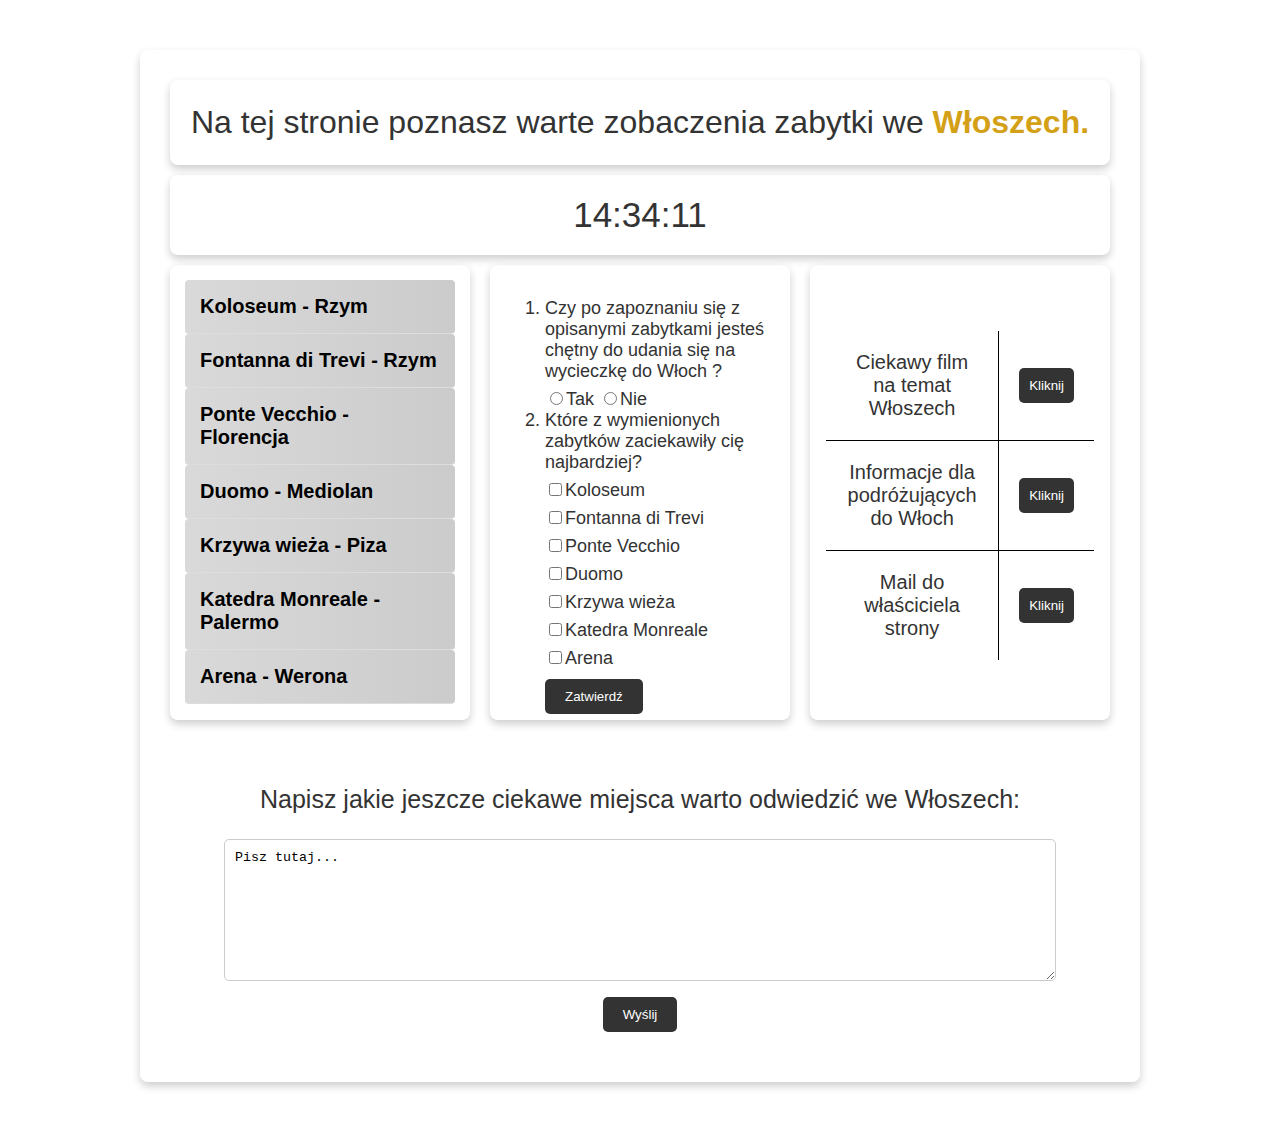
<file: index.html>
<!DOCTYPE html>
<html lang="pl">
 <head>
    <meta charset="UTF-8">
    <meta name="keywords" content="HTML, CSS">
    <meta name="author" content="Tobiasz Sobera">
    <meta name="description" content="Strona o zabytkach Włoszech">
    <meta name="viewport" content="width=device-width, initial-scale=1.0">

    <title>Zabytki Włoszech</title>

    <link href="stylem.css" rel="stylesheet" type="text/css">
    <script src="https://code.jquery.com/jquery-3.6.0.min.js"></script>

 </head>
 <body>
  <div id="kontener">
   <div id="naglowek"> Na tej stronie poznasz warte zobaczenia zabytki we <span class="b">Włoszech.</span>
   </div>
   <div id="zegarek"></div>
<script>
         function zegar() {
                const data = new Date();
                const godzina = data.getHours().toString().padStart(2, '0');
                const min = data.getMinutes().toString().padStart(2, '0');
                const sek = data.getSeconds().toString().padStart(2, '0');
                document.getElementById("zegarek").textContent = `${godzina}:${min}:${sek}`;
                setTimeout(zegar, 1000);
            }
            zegar();
</script>
   <div class="kolumna">
    <ul>
        <li><a href="Podstrona1.html">Koloseum - Rzym</a></li>
        <li><a href="Podstrona2.html">Fontanna di Trevi - Rzym</a></li>
        <li><a href="Podstrona3.html">Ponte Vecchio - Florencja</a></li>
        <li><a href="Podstrona4.html">Duomo - Mediolan</a></li>
        <li><a href="Podstrona5.html">Krzywa wieża - Piza</a></li>
        <li><a href="Podstrona6.html">Katedra Monreale - Palermo</a></li>
        <li><a href="Podstrona7.html">Arena - Werona</a></li>
    </ul>
   </div>
   <div class="kolumna">
     <ol>
     <li>Czy po zapoznaniu się z opisanymi zabytkami jesteś chętny do udania się na wycieczkę do Włoch ? <br>
    <input type="radio" name="A" value="Y">Tak
    <input type="radio" name="A" value="N">Nie </li>
   <li> Które z wymienionych zabytków zaciekawiły cię najbardziej?  <br>
    <input type="checkbox" name="zabytek" value="Koloseum">Koloseum<br>
    <input type="checkbox" name="zabytek" value="Fontanna">Fontanna di Trevi<br>
    <input type="checkbox" name="zabytek" value="Ponte">Ponte Vecchio<br>
    <input type="checkbox" name="zabytek" value="Duomo">Duomo<br>
    <input type="checkbox" name="zabytek" value="Wieża">Krzywa wieża<br>
    <input type="checkbox" name="zabytek" value="Katedra">Katedra Monreale<br>
    <input type="checkbox" name="zabytek" value="Arena">Arena<br>
    <input type="submit" value="Zatwierdź"> </li>
   </ol>
   </div>
  
   <div class="kolumna">
      <table>
         <tr><td>Ciekawy film na temat Włoszech</td><td colspan="2"><button class="btn" onclick="location.href='https://www.youtube.com/watch?v=jxQYGFqbXWs'" type="button">Kliknij</button></td></tr>
         <tr><td>Informacje dla podróżujących do Włoch</td><td colspan="2"><button class="btn" onclick="location.href='https://www.gov.pl/web/wlochy/informacje-dla-podrozujacych-do-wloch'" type="button">Kliknij</button></td></tr>
         <tr><td>Mail do właściciela strony</td><td colspan="2"><button class="btn" onclick="location.href='mailto:tobiaszsobera@gmail.com'" type="button">Kliknij</button></td></tr>
     </table>
   </div>
   <div id="clear"></div>
   <div id="stopka">
      <p>Napisz jakie jeszcze ciekawe miejsca warto odwiedzić we Włoszech:</p>
<textarea name="Komentarz" cols="50" rows="8">Pisz tutaj...</textarea>
<input type="submit" value="Wyślij">
   </div>
</div>
   <script>
      $(document).ready(function() {
        $(".btn").hover(
          function() {
            $(this).animate({ padding: "15px 20px" }, 200); // Powiększ przycisk przy najechaniu
          },
          function() {
            $(this).animate({ padding: "10px 10px" }, 200); // Przywróć oryginalny rozmiar po zjechaniu
          }
        );
      });
    </script>
 </body>
</html>
</file>
<file: stylem.css>
body {
  background-image: url('https://fly.pl/wp-content/uploads/2014/06/Kampania-Wlochy.jpg');
  background-repeat: no-repeat;
  background-size: cover;
  margin-top: 50px;
  margin-bottom: 50px;
  font-family: Arial, sans-serif;
  color: #333;
}

#kontener {
  width: 960px;
  margin: 0 auto;
  padding: 20px;
  background: rgba(255, 255, 255, 0.8);
  border-radius: 8px;
  box-shadow: 0 4px 8px rgba(0, 0, 0, 0.2);
}

#naglowek {
  margin: 10px;
  padding: 20px;
  border-radius: 8px;
  background: url('https://images.photowall.com/products/60721/white-marble-3.jpg?h=699&q=85') no-repeat center center;
  background-size: cover;
  font-size: 32px;
  text-align: center;
  line-height: 1.4;
  color: #333;
  box-shadow: 0 4px 8px rgba(0, 0, 0, 0.2);
}

.kolumna {
  float: left;
  margin: 10px;
  width: 270px;
  height: 425px;
  min-height: 350px;
  border-radius: 8px;
  padding: 15px;
  box-shadow: 0 4px 8px rgba(0, 0, 0, 0.2);
  background: url('https://images.photowall.com/products/60721/white-marble-3.jpg?h=699&q=85') center center;
  background-size: cover;
  font-size: 18px;
}

#clear {
  clear: both;
}

#stopka {
  margin: 10px;
  padding: 20px;
  width: 900px;
  border-radius: 8px;
  background: url('https://images.photowall.com/products/60721/white-marble-3.jpg?h=699&q=85') center center;
  background-size: cover;
  text-align: center;
  font-size: 25px;
}

ul {
  list-style-type: none;
  margin: 0;
  padding: 0;
}

ul li a {
  display: block;
  padding: 15px;
  color: black;
  font-size: 20px;
  font-weight: bold;
  text-decoration: none;
  background: linear-gradient(90deg, rgba(192,192,192,0.6), rgba(169,169,169,0.6));
  transition: 0.3s;
  border-radius: 4px;
  border-bottom: 1px solid #DDD;
}

ul li a:hover {
  color: #d4a017;
  background: url('https://hoom.co/wp-content/uploads/2018/08/Bianco-Carrara-marmur-2-1.jpg') center;
  background-size: cover;
}

.b {
  font-weight: bold;
  color: #d4a017;
}

table {
  margin-top: 50px;
  width: 100%;
  border-collapse: collapse;
  background: url('https://images.photowall.com/products/60721/white-marble-3.jpg?h=699&q=85') center center;
  border-radius: 8px;
  overflow: hidden;
  font-size: 20px;
}

table, th, td {
  border: 1px solid black;
  padding: 20px;
  text-align: center;
}

input[type="submit"], input[type="radio"], input[type="checkbox"] {
  margin-top: 10px;
  cursor: pointer;
}

textarea {
  width: 90%;
  padding: 10px;
  border-radius: 5px;
  border: 1px solid #ccc;
  resize: vertical;
}

input[type="submit"] {
  background-color: #333;
  color: white;
  padding: 10px 20px;
  border: none;
  border-radius: 5px;
  transition: background-color 0.3s;
}

input[type="submit"]:hover {
  background-color: #d4a017;
}

#zegarek {
  width: 900px;
  margin: 0 auto;
  padding: 20px;
  background: rgba(255, 255, 255, 0.8);
  border-radius: 8px;
  box-shadow: 0 4px 8px rgba(0, 0, 0, 0.2);
  text-align: center;
  background: url('https://images.photowall.com/products/60721/white-marble-3.jpg?h=699&q=85') no-repeat center center;
  font-size: 35px;
  font-family: 'Trebuchet MS', 'Lucida Sans Unicode', 'Lucida Grande', 'Lucida Sans', Arial, sans-serif;
}

.btn {
  background-color: #333;
  color: white;
  padding: 10px 10px;
  border: none;
  border-radius: 5px;
  cursor: pointer;
  transition: background-color 0.3s;
}

@media (max-width: 768px) {
  #kontener {
    width: 100%;
    padding: 15px;
  }

  #naglowek, #stopka, #zegarek {
    width: 100%;
  }

  .kolumna {
    width: 100%;
    margin: 10px 0;
    height: auto;
  }

  ul li a {
    font-size: 18px;
    padding: 12px;
  }
}

@media (max-width: 480px) {
  #kontener {
    padding: 10px;
  }

  #naglowek {
    font-size: 24px;
  }

  .kolumna {
    font-size: 16px;
    padding: 10px;
  }

  ul li a {
    font-size: 16px;
    padding: 10px;
  }

  #stopka, #zegarek {
    font-size: 18px;
    padding: 15px;
  }

  input[type="submit"] {
    padding: 8px 16px;
    font-size: 16px;
  }
}
</file>
